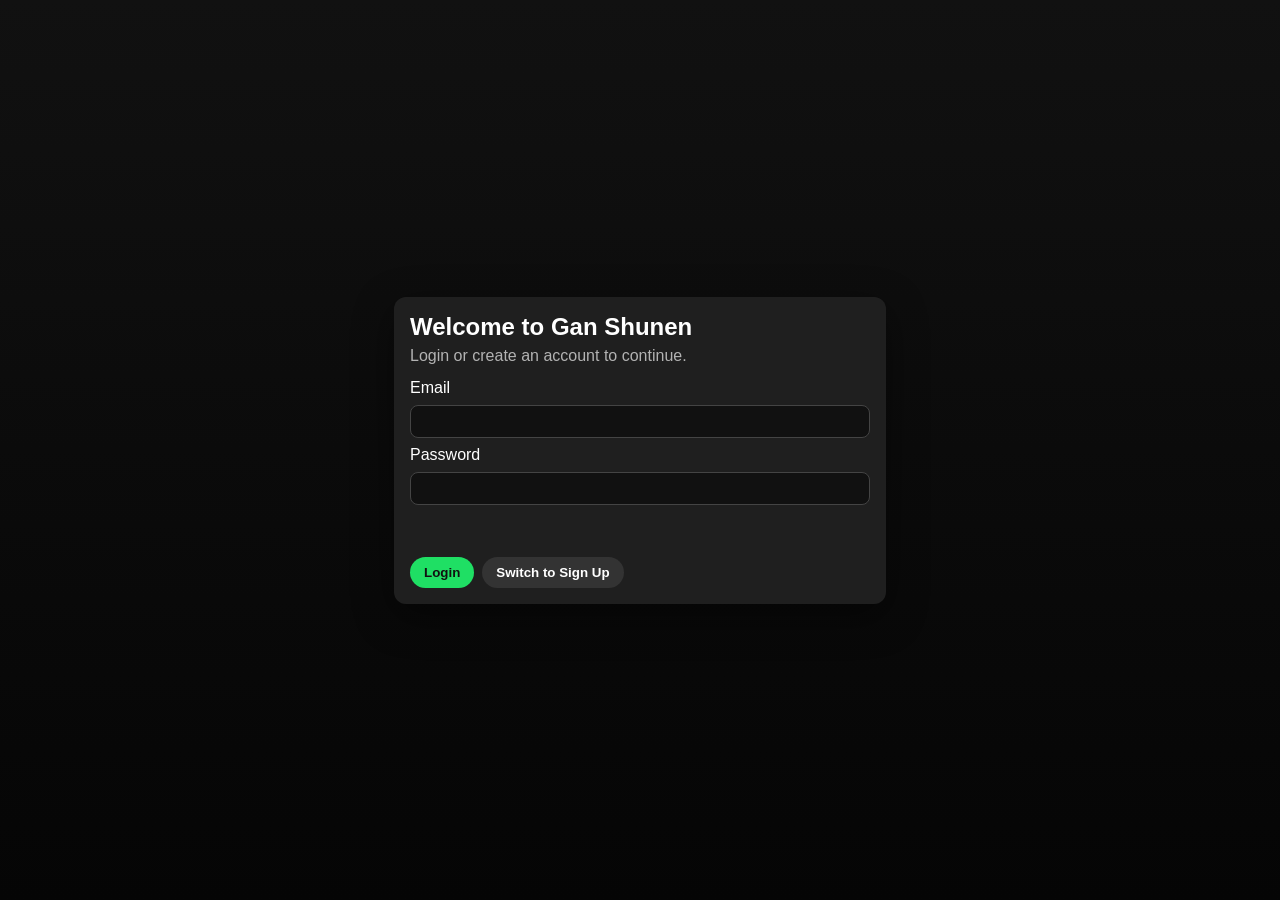
<file: index.html>
<!DOCTYPE html>
<html lang="en">
<head>
  <meta charset="UTF-8">
  <meta name="viewport" content="width=device-width, initial-scale=1.0">
  <title>Gan Shunen</title>
  <meta http-equiv="refresh" content="0; url=./ganshunen.html">
</head>
<body>
  <p>Redirecting to <a href="./ganshunen.html">Gan Shunen</a>...</p>
  <script>
    window.location.replace("./ganshunen.html");
  </script>
</body>
</html>
</file>
<file: style.css>
:root {
    --a: 0;
}

* {
    margin: 0;
    padding: 0;
    font-family: 'roboto', sans-serif;
}

body {
    background-color: black;
    color: black;
}

.logo {
    gap: 5px;
    padding-left: 0px;
    cursor: pointer;
    transition: all 0.2s ease;

}

.logo:hover {
    opacity: 0.92;
    transform: translateY(-1px);
}

.hamburger {
    display: none;
}

.hamburgercontainer {
    justify-content: center;
    align-items: center;
    gap: 14px;
    display: flex;
}

.left {
    width: 25vw;
    padding: 10px;

}

.right {
    width: 75vw;
    margin: 16px 0;
    position: relative;
}




.home ul li {
    width: 100%;
    list-style: none;
    display: flex;
    gap: 15px;
    padding-top: 14px;
    font-weight: bold;

}

.navbtn {
    border: none;
    background: transparent;
    color: white;
    display: flex;
    align-items: center;
    gap: 10px;
    cursor: pointer;
    font-size: 15px;
    font-weight: 700;
    transition: all 0.25s ease;
}

.navbtn img {
    width: 16px;
    height: 16px;
}

.navbtn:hover {
    color: #1fdf64;
    transform: translateX(2px);
}

.top-controls {
    margin: 0 16px 12px;
    display: flex;
    flex-direction: column;
    gap: 10px;
}

.search-wrap {
    display: flex;
    gap: 10px;
}

.search-wrap input {
    flex: 1;
    border-radius: 20px;
    border: 1px solid #555;
    background-color: #1a1a1a;
    color: #fff;
    padding: 10px 12px;
}

.library-actions {
    padding: 0 12px 12px;
}

.playlist-actions {
    margin: 0;
    padding: 4px 0 6px;
    display: flex;
    justify-content: flex-start;
    position: relative;
    z-index: 3;
}

.actionbtn {
    border: none;
    border-radius: 16px;
    background: #1fdf64;
    color: #111;
    padding: 8px 14px;
    font-weight: 700;
    cursor: pointer;
    transition: all 0.25s ease;
}

.actionbtn.secondary {
    background: #333;
    color: #fff;
}

.actionbtn.small {
    padding: 6px 10px;
    font-size: 12px;
}

.actionbtn.danger {
    background: #c53030;
    color: #fff;
}

.actionbtn:hover {
    filter: brightness(1.08);
    transform: translateY(-1px);
}

.actionbtn:active,
.toggle-btn:active,
.songbuttons img:active,
.card:active {
    transform: scale(0.98);
}

.list-actions,
.card-actions {
    display: flex;
    gap: 8px;
    align-items: center;
}

.active-playlist {
    outline: 2px solid #1fdf64;
    box-shadow: 0 0 0 2px rgba(31, 223, 100, 0.2);
}

.toggle-btn {
    border: none;
    border-radius: 14px;
    background: #333;
    color: #fff;
    padding: 6px 10px;
    cursor: pointer;
    font-size: 12px;
    transition: all 0.25s ease;
}

.toggle-btn.active {
    background: #1fdf64;
    color: #111;
}

.auth-modal {
    position: fixed;
    inset: 0;
    background: rgba(0, 0, 0, 0.7);
    display: flex;
    justify-content: center;
    align-items: center;
    z-index: 20;
}

.auth-gate {
    position: fixed;
    inset: 0;
    background: linear-gradient(180deg, #111 0%, #050505 100%);
    display: flex;
    justify-content: center;
    align-items: center;
    padding: 16px;
    z-index: 30;
}

.auth-panel {
    width: min(92vw, 400px);
    background: #1f1f1f;
    border-radius: 12px;
    padding: 16px;
    color: #fff;
    box-shadow: 0 12px 40px rgba(0, 0, 0, 0.45);
}

.gate-panel {
    width: min(92vw, 460px);
}

.auth-subtitle {
    margin: 6px 0 14px;
    color: #b3b3b3;
}

.auth-panel form {
    display: flex;
    flex-direction: column;
    gap: 8px;
}

.auth-panel input {
    border: 1px solid #444;
    border-radius: 8px;
    background: #111;
    color: #fff;
    padding: 8px;
}

.playlist-preview-wrap {
    margin-top: 8px;
    border: 1px solid #3a3a3a;
    border-radius: 8px;
    background: #101010;
    padding: 8px;
    display: flex;
    justify-content: center;
}

.playlist-preview-wrap img {
    width: 120px;
    height: 120px;
    object-fit: cover;
    border-radius: 6px;
}

.auth-actions {
    display: flex;
    gap: 8px;
    margin-top: 8px;
}

.hidden {
    display: none !important;
}

.heading {
    display: flex;
    gap: 15px;
    padding-top: 14px;
    padding: 23px 14px;
    font-size: 13px;
    font-weight: bold;
    align-items: center
}

.heading img {
    width: 30px;
}

.library {
    min-height: 80vh;
    position: relative;
}

.footer {
    display: flex;
    font-size: 10px;
    color: grey;
    gap: 13px;
    position: absolute;
    bottom: 0;
    padding: 10px;
}

.footer a {
    color: grey;

}

.header {
    display: flex;
    justify-content: space-between;
    background-color: rgb(34, 34, 34);

}

.close {
    display: none;
}

.header>* {
    padding: 20px;
}

.spotifyplaylist {
    padding: 16px;
    padding-bottom: 190px;
}

.spotifyplaylist h1 {
    padding: 16px;
}

.feedback {
    min-height: 20px;
    margin: 0 16px 8px;
    color: #b3b3b3;
    font-size: 13px;
}

.feedback.error {
    color: #ff8a8a;
}

.feedback.loading {
    color: #ffe066;
}

.cardcontainer {
    display: flex;
    gap: 14px;
    flex-wrap: wrap;
    margin: 24px 30px 18px;
    max-height: 60vh;
    overflow-y: auto;

}

.card {
    width: 200px;
    padding: 10px;
    border-radius: 5px;
    background-color: #252525;
    position: relative;
    transition: all .25s ease;


}

.card:hover {
    background-color: #353535;
    cursor: pointer;
    --a: 1;
    transform: translateY(-2px);
}

.card>* {
    padding-top: 10px;


}

.card img {
    width: 100%;
    aspect-ratio: 1 / 1;
    object-fit: cover;
    border-radius: 6px;
}

.play {
    width: 28px;
    height: 28px;
    background-color: #1fdf64;
    border-radius: 50%;

    padding: 4px;
    display: flex;
    align-items: center;
    justify-content: center;
    position: absolute;
    bottom: 88px;
    right: 17px;
    opacity: var(--a);
    transition: all 1s ease-out;
}



.buttons>* {
    margin: 0 12px;
}

.signupbtn {
    background-color: rgb(34, 34, 34);
    ;
    color: rgb(156, 148, 148);
    font-weight: bold;
    border: none;
    outline: none;
    cursor: pointer;
    font-size: 16px;
    transition: all 0.25s ease;

}

.signupbtn:hover {
    color: white;
}

.loginbtn {
    background-color: white;
    border-radius: 21px;
    color: black;
    font-size: 16px;
    padding: 10px;
    width: 79px;
    cursor: pointer;
    font-weight: bold;
    transition: all 0.25s ease;
}

.loginbtn:hover {
    filter: brightness(0.95);
}

.playnow {
    display: flex;
    justify-content: center;
    align-items: center;
}

.playnow span {
    font-size: 15px;
    width: 64px;
    padding: 12px;

}

.playbar {
    position: fixed;
    bottom: 30px;
    background: #dad5d5;
    border-radius: 10px;
    width: 70vw;
    padding: 12px;
    filter: invert(1);
    min-height: 40px;
    display: flex;
    justify-content: center;
    align-items: center;
}

.songbuttons {
    display: flex;
    gap: 16px;
    justify-content: center;
}

.songlist .info {
    font-size: 13px;
    width: 344px;
}

.info .div {
    word-break: break-all;
}

.songlist {
    height: 544px;
    overflow: auto;
    margin-bottom: 44px;
}

.songlist ul {
    padding: 0 12px;
}

.songlist ul li {
    list-style-type: decimal;
    display: flex;
    justify-content: space-between;
    gap: 10px;
    cursor: pointer;
    padding: 12px 0;
    border: 1px solid white;
    margin: 12px 0;
    padding: 13px;
    border-radius: 5px;
    transition: all 0.25s ease;
}

.songlist ul li:hover {
    background-color: rgba(255, 255, 255, 0.08);
    border-color: #9d9d9d;
}

.songlist ul li.active {
    border-color: #1fdf64;
    background-color: rgba(31, 223, 100, 0.14);
}

.seekbar {
    height: 4px;
    width: 98%;
    background: black;
    position: absolute;
    bottom: 8px;
    border-radius: 10px;
    margin: 6px;
    cursor: pointer;
}

.circle {
    width: 13px;
    height: 13px;
    border-radius: 13px;
    background-color: black;
    position: relative;
    bottom: 6px;
    left: 0%;
    transition: left 0.5s;
}

.songbuttons img {
    cursor: pointer;
    transition: all 0.2s ease;
}

.timevol {
    display: flex;
    justify-content: space-evenly;
    align-items: center;
}

.songinfo {
    color: black;
    padding: 0 12px;
    width: 250px;
}

.songtime {
    color: black;
    padding: 0 12px;
    width: 125px;
}

.volume {
    display: flex;
    justify-content: center;
    align-items: center;
    gap: 12px;
    cursor: pointer;
}

.range input {
    cursor: pointer;
}

.range label {
    color: #fff;
}

input:focus-visible,
button:focus-visible {
    outline: 2px solid #1fdf64;
    outline-offset: 2px;
}

.abovebar {
    display: flex;
    justify-content: space-between;
    margin: 20PX 0;

}

@media (max-width: 1200px) {
    .left {
        background-color: black;
        position: absolute;
        left: -130%;
        transition: all .3s;
        z-index: 1;
        width: 370px;
        padding: 0;
        height: 100vh;
        top: 0;

    }

    .left .close {
        position: absolute;
        right: 31px;
        top: 25px;
        width: 29px;
    }

    .right {
        width: 100vw;
    }

    .playbar {
        width: calc(100vw - 75px);

    }

    .seekbar {
        width: calc(100vw - 85px);
    }

    .hamburger {
        display: block;
        cursor: pointer;
    }

    .card {
        width: 55vw;
    }

    .close {
        display: block;
    }

    .right {
        margin: 0;
    }

    .cardcontainer {
        margin: 0;
        justify-content: center;

    }

    .abovebar {
        flex-direction: column;
        gap: 23px;
        align-items: center;
    }

    .songinfo,
    .songtime {
        width: auto;
    }

    .timevol {
        display: flex;
        justify-content: space-evenly;
        align-items: center;
        flex-direction: column;
        gap: 13px;
    }

    .cardcontainer {

        max-width: unset;
        overflow-y: unset;
        margin-bottom: 30vh;


    }

    .playlist-actions {
        justify-content: flex-start;
    }

    .playbar {
        right: 25px;

    }
}

@media (max-width:500px) {
    .card {
        width: 100%;
    }

    .header>* {
        padding: 2px;
    }

    .buttons>* {
        margin: 0 6px;
    }

    .header {
        padding: 7px;
    }

    .spotifyplaylist h1 {
        padding: 4px;
    }

    .spotifyplaylist {
        padding-bottom: 220px;
    }

    .library {
        height: 85vh;
    }

    .left {
        position: fixed;
        top: 0;
        width: 100vw;
    }
}
</file>
<file: utility.css>
.border {
    border: 2px solid red;
    margin: 3px;
}

.flex {
    display: flex;
}

.justifycenter {
    justify-content: center;
}

.itemscenter {
    align-items: center;
}

.bgblack {
    background-color: black;
    color: white;

}

.invert {
    filter: invert(1);
}

.bggray {
    background-color: #121212;

}

.rounded {
    border-radius: 7px;
}

.m1 {
    margin: 5px;
}

.p1 {
    padding: 10px;
}


::-webkit-scrollbar {
    width: 12px;
}

::-webkit-scrollbar-thumb {
    background-color: #333;
    border-radius: 6px;
}

::-webkit-scrollbar-track {
    background-color: #222;

}
</file>
